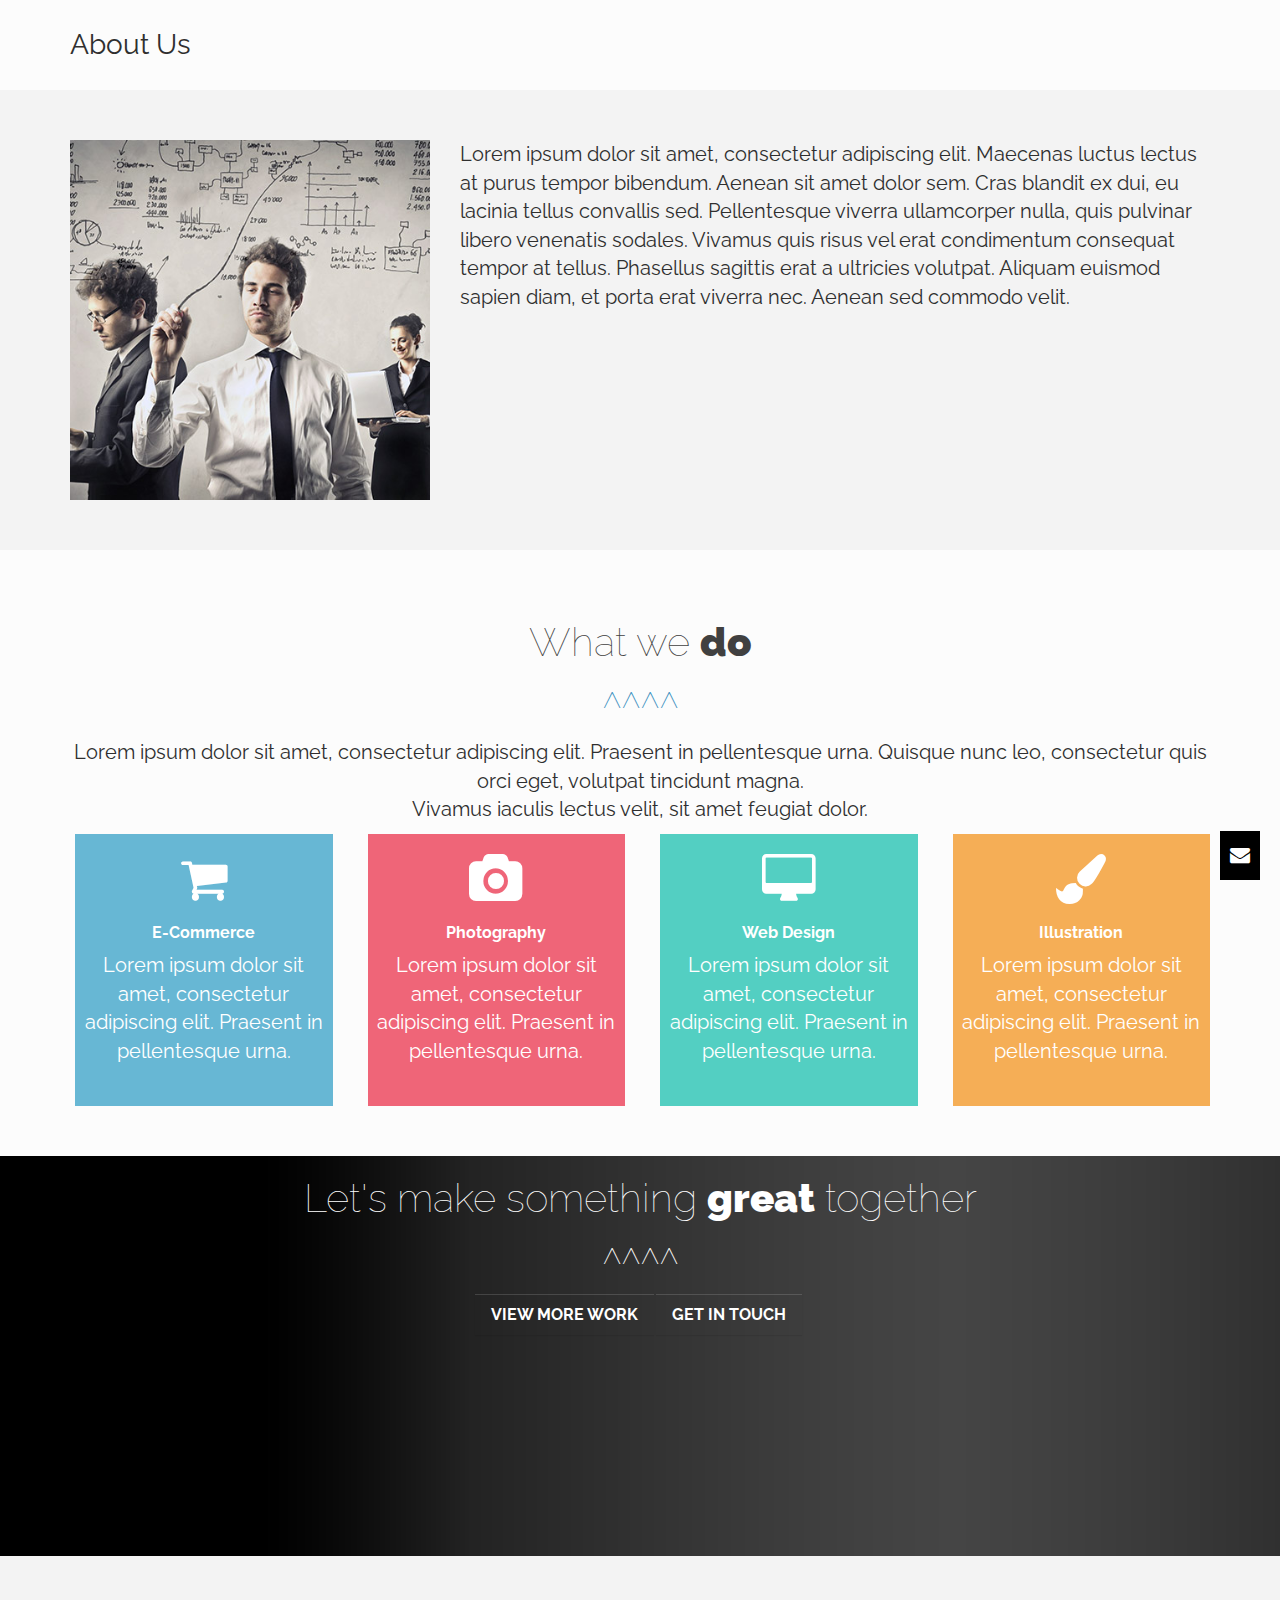
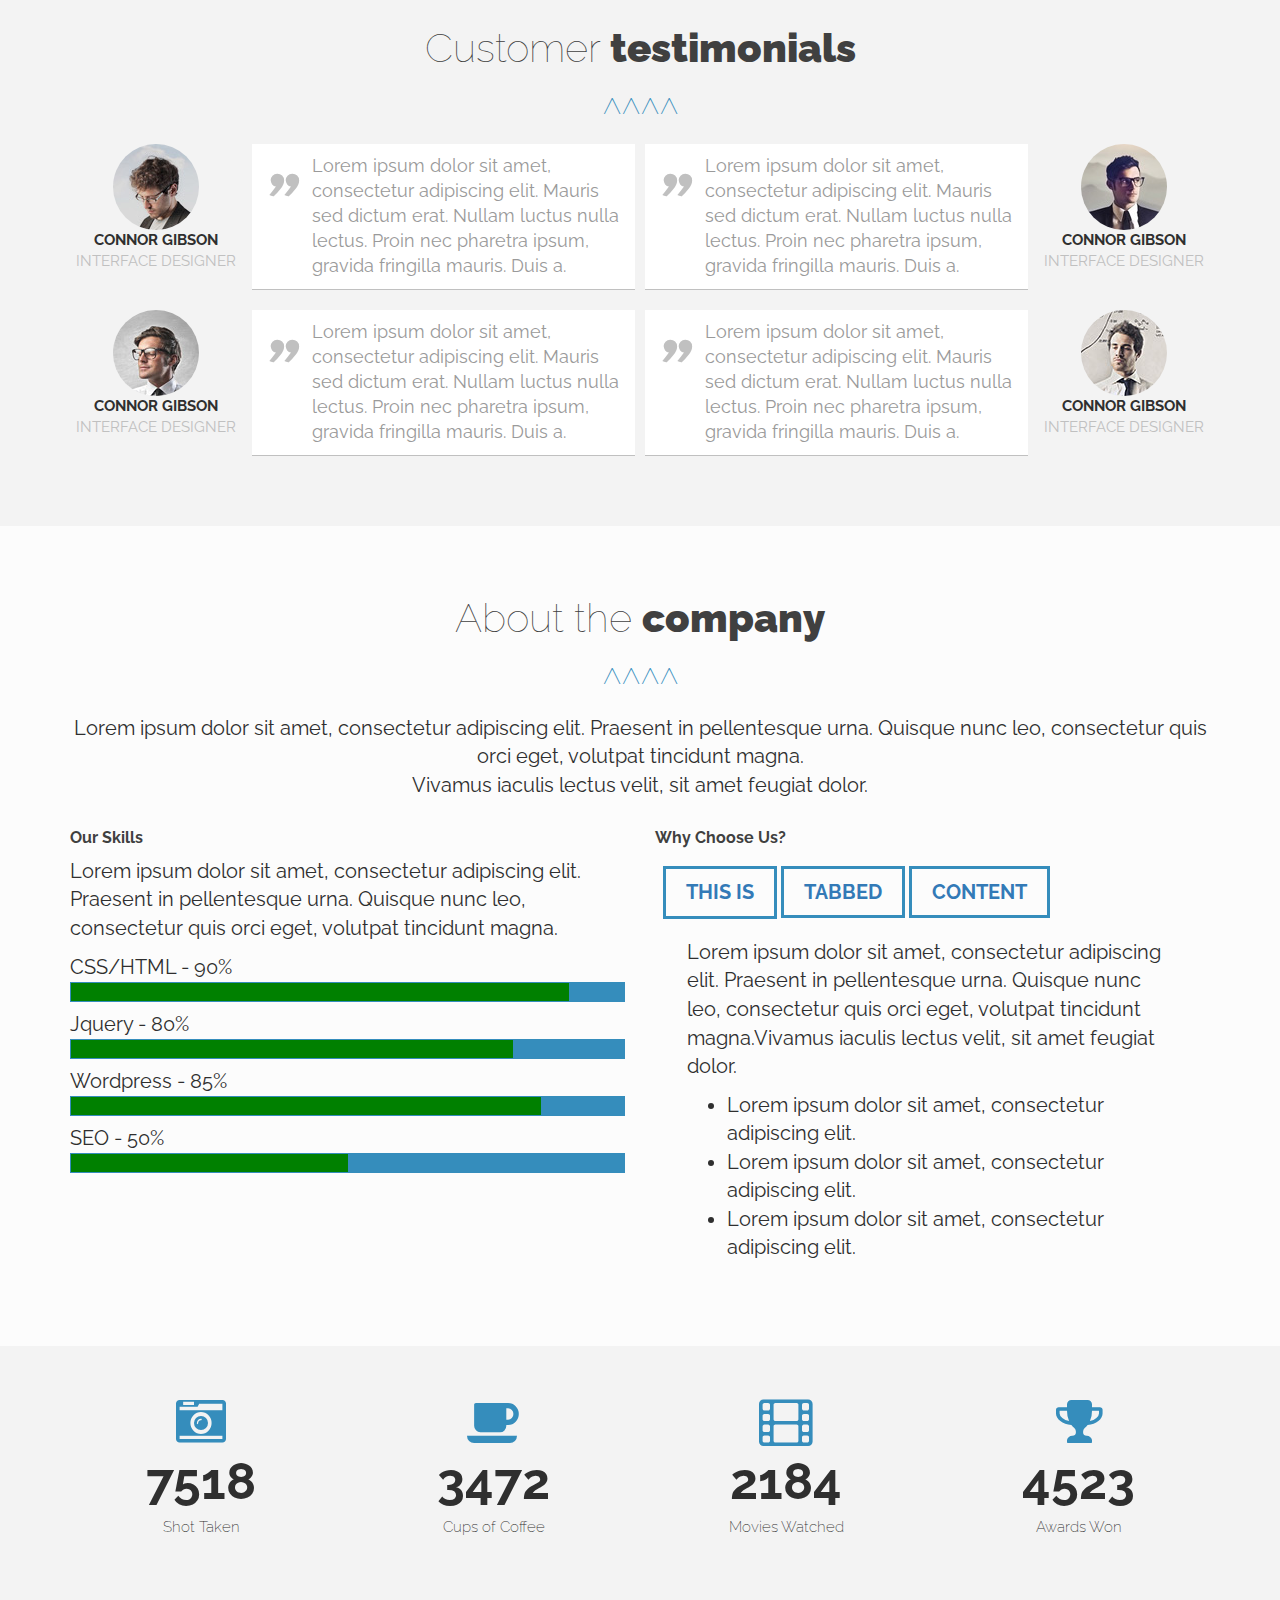
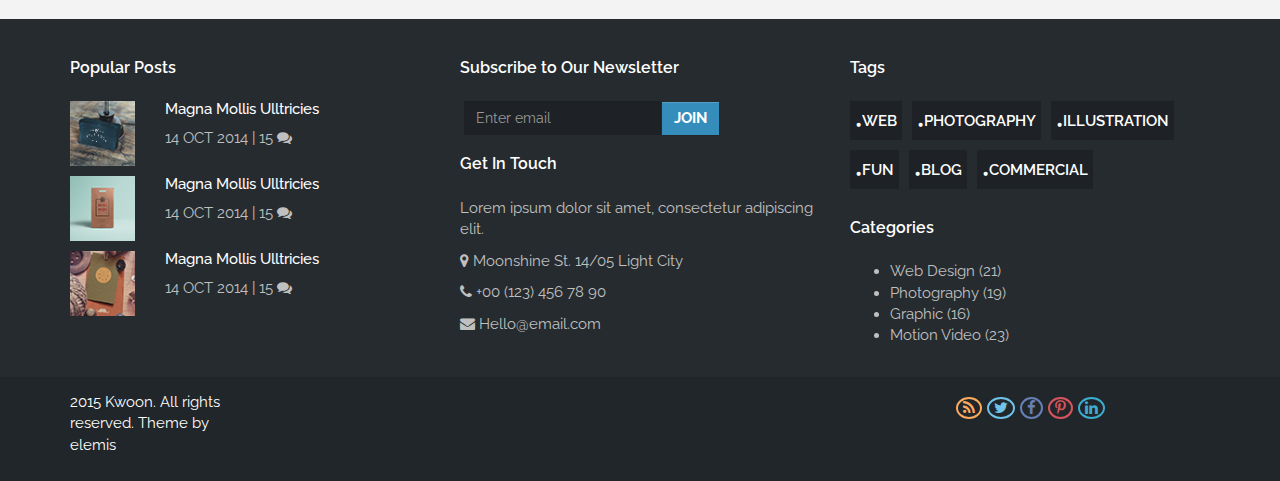
<file: about_us.html>
<!doctype html>
<html lang="fr" xmlns="http://www.w3.org/1999/html">
<head>
    <meta charset="utf-8">
    <meta http-equiv="X-UA-Compatible" content="IE=edge,chrome=1">
    <title>KWOON-About-Us</title>
    <meta name="viewport" content="width=device-width, initial-scale=1">
    <link rel="stylesheet" href="css/bootstrap.css">
    <link rel="stylesheet" href="css/bootstrap-theme.css">
    <link rel="stylesheet" href="css/font-awesome.css">
    <link rel="stylesheet" href="css/jquery-ui.css">
    <link rel="stylesheet" href="css/jquery-ui.structure.css">
    <link rel="stylesheet" href="css/about_us_style.css">
</head>
<body>
<main>
    <header>
        <div class="container">
            <span>About Us</span>
        </div>
    </header>

    <section id="about">
        <article class="container">
            <div class="row">
                <img class="img-responsive col-lg-4 center-block" src="images/ceo.jpg" />
                <p class="col-lg-8 text-left">
                    Lorem ipsum dolor sit amet, consectetur adipiscing elit. Maecenas luctus lectus at purus tempor bibendum.
                    Aenean sit amet dolor sem. Cras blandit ex dui, eu lacinia tellus convallis sed.
                    Pellentesque viverra ullamcorper nulla, quis pulvinar libero venenatis sodales.
                    Vivamus quis risus vel erat condimentum consequat tempor at tellus.
                    Phasellus sagittis erat a ultricies volutpat.
                    Aliquam euismod sapien diam, et porta erat viverra nec. Aenean sed commodo velit.
                </p>
            </div>
        </article>
    </section>

    <section id="what">
        <div class="container">
            <article  class="row"><!--What we do-->
                <h1 class="text-center">What we <em>do</em></h1>

                <p class="text-center center-block">Lorem ipsum dolor sit amet, consectetur adipiscing elit.
                    Praesent in pellentesque urna. Quisque nunc leo, consectetur quis orci eget,
                    volutpat tincidunt magna.</br> Vivamus iaculis lectus velit, sit amet feugiat dolor.
                </p>
                <!-- Blocs de couleurs -->
                <div class="col-lg-3 col-md-3 col-xs-12 col-sm-12">
                    <div id="blue">
                        <i class="text-center fa fa-shopping-cart"></i>
                        <h2 class="text-center">E-Commerce</h2>
                        <p class="text-center">Lorem ipsum dolor sit amet, consectetur adipiscing elit.
                            Praesent in pellentesque urna.</p>
                    </div>
                </div>
                <div class="col-lg-3 col-md-3 col-xs-12 col-sm-12">
                    <div id="pink">
                        <i class="text-center fa fa-camera"></i>
                        <h2 class="text-center">Photography</h2>
                        <p class="text-center">Lorem ipsum dolor sit amet, consectetur adipiscing elit.
                            Praesent in pellentesque urna.</p>
                    </div>
                </div>
                <div class="col-lg-3 col-md-3 col-xs-12 col-sm-12">
                    <div id="green">
                        <i class="text-center fa fa-desktop"></i>
                        <h2 class="text-center">Web Design</h2>
                        <p class="text-center">Lorem ipsum dolor sit amet, consectetur adipiscing elit.
                            Praesent in pellentesque urna.</p>
                    </div>
                </div>
                <div class="col-lg-3 col-md-3 col-xs-12 col-sm-12">
                    <div id="yellow">
                        <i class="text-center fa fa-paint-brush"></i>
                        <h2 class="text-center">Illustration</h2>
                        <p class="text-center">Lorem ipsum dolor sit amet, consectetur adipiscing elit.
                            Praesent in pellentesque urna.</p>
                    </div>
                </div>

            </article>
        </div>
    </section>
    <section id="letsmake">
        <article class="row"> <!--bandeau gris avec image background-->
            <h1 class="text-center">Let's make something <em>great</em> together</h1>

            <div class="text-center">
                <a class="btn btn-default btn-lg" href="#" role="button">view more work</a>
                <a class="btn btn-default btn-lg" href="#" role="button">get in touch</a>
            </div>
        </article>
    </section>
    <section class="container" id="customers">
        <article  class="row"><!--Témoignage Customers-->
            <h1 class="text-center">Customer <em>testimonials</em></h1>
            <div class="col-lg-6 col-md-6 col-sm-12 col-xs-12">
                <div class="row">
                    <div class="col-lg-4 col-md-4 col-sm-4 col-xs-4">
                        <img class="img-circle center-block" src="images/t1.jpg" width="86px" height="86px"/>
                        <p class="cust_name text-center">Connor Gibson</p>
                        <p class=" cust_job text-center">interface designer</p>
                    </div>
                    <blockquote class="text-left col-lg-8 col-md-8 col-sm-8 col-xs-8"><p>Lorem ipsum dolor sit amet, consectetur adipiscing elit. Mauris sed dictum erat. Nullam luctus nulla lectus.
                        Proin nec pharetra ipsum, gravida fringilla mauris. Duis a.</p>
                    </blockquote>
                </div>
            </div>
            <div class="col-lg-6 col-md-6 col-sm-12 col-xs-12">
                <div class="row">
                    <blockquote class="text-left col-lg-8 col-md-8 col-sm-8 col-xs-8"><p>Lorem ipsum dolor sit amet, consectetur adipiscing elit. Mauris sed dictum erat. Nullam luctus nulla lectus.
                        Proin nec pharetra ipsum, gravida fringilla mauris. Duis a.</p>
                    </blockquote>
                    <div class="col-lg-4 col-md-4 col-sm-4 col-xs-4">
                        <img class="img-circle center-block" src="images/t2.jpg" width="86px" height="86px"/>
                        <p class="cust_name text-center">Connor Gibson</p>
                        <p class=" cust_job text-center">interface designer</p>
                    </div>
                </div>
            </div>
            <div class="col-lg-6 col-md-6 col-sm-12 col-xs-12">
                <div class="row">
                    <div class="col-lg-4 col-md-4 col-sm-4 col-xs-4">
                        <img class="img-circle center-block" src="images/t3.jpg" width="86px" height="86px"/>
                        <p class="cust_name text-center">Connor Gibson</p>
                        <p class=" cust_job text-center">interface designer</p>
                    </div>
                    <blockquote class="text-left col-lg-8 col-md-8 col-sm-8 col-xs-8"><p>Lorem ipsum dolor sit amet, consectetur adipiscing elit. Mauris sed dictum erat. Nullam luctus nulla lectus.
                        Proin nec pharetra ipsum, gravida fringilla mauris. Duis a.</p>
                    </blockquote>
                </div>
            </div>
            <div class="col-lg-6 col-md-6 col-sm-12 col-xs-12">
                <div class="row">
                    <blockquote class="text-left col-lg-8 col-md-8 col-sm-8 col-xs-8"><p>Lorem ipsum dolor sit amet, consectetur adipiscing elit. Mauris sed dictum erat. Nullam luctus nulla lectus.
                        Proin nec pharetra ipsum, gravida fringilla mauris. Duis a.</p>
                    </blockquote>
                    <div class="col-lg-4 col-md-4 col-sm-4 col-xs-4">
                        <img class="img-circle center-block" src="images/t4.jpg" width="86px" height="86px"/>
                        <p class="cust_name text-center ">Connor Gibson</p>
                        <p class=" cust_job text-center ">interface designer</p>
                    </div>
                </div>
            </div>
        </article>

    </section>
    <section id="company">
        <div class="container">
            <article  class="row"><!--About the company-->
                <h1 class="text-center">About the <em>company</em></h1>

                <p class="text-center center-block">Lorem ipsum dolor sit amet, consectetur adipiscing elit.
                    Praesent in pellentesque urna. Quisque nunc leo, consectetur quis orci eget,
                    volutpat tincidunt magna.</br> Vivamus iaculis lectus velit, sit amet feugiat dolor.
                </p>
                <div class="col-lg-6">
                    <h2>Our Skills</h2><!--IL Y A DES PROGRESS BAR TOUTES FAITES DANS BOOSTRAP !!!! RTFM!!-->
                    <p>Lorem ipsum dolor sit amet, consectetur adipiscing elit.
                        Praesent in pellentesque urna. Quisque nunc leo, consectetur quis orci eget,
                        volutpat tincidunt magna.</p>
                    <div>CSS/HTML <span class="blue"> - 90%</span></div>
                    <progress max="100" value="90" form="form">90%</progress>
                    <div>Jquery <span class="blue"> - 80%</span></div>
                    <progress max="100" value="80" form="form">80%</progress>
                    <div>Wordpress <span class="blue"> - 85%</span></div>
                    <progress max="100" value="85" form="form">85%</progress>
                    <div>SEO <span class="blue"> - 50%</span></div>
                    <progress max="100" value="50" form="form">50%</progress>
                </div>
                <div class="col-lg-6">
                    <h2>Why Choose Us?</h2>
                    <div id="tabs">
                        <ul>
                            <li><a href="#tabs-1">THIS IS</a></li>
                            <li><a href="#tabs-2">TABBED</a></li>
                            <li><a href="#tabs-3">CONTENT</a></li>
                        </ul>
                        <div id="tabs-1">
                            <p>Lorem ipsum dolor sit amet, consectetur adipiscing elit.
                                Praesent in pellentesque urna. Quisque nunc leo, consectetur quis orci eget,
                                volutpat tincidunt magna.Vivamus iaculis lectus velit, sit amet feugiat dolor.</p>
                            <ul>
                                <li><span>Lorem ipsum dolor sit amet, consectetur adipiscing elit.</span></li>
                                <li><span>Lorem ipsum dolor sit amet, consectetur adipiscing elit.</span></li>
                                <li><span>Lorem ipsum dolor sit amet, consectetur adipiscing elit.</span></li>
                            </ul>

                        </div>
                        <div id="tabs-2">
                            <p>Lorem ipsum dolor sit amet, consectetur adipiscing elit.
                                Praesent in pellentesque urna. Quisque nunc leo, consectetur quis orci eget,
                                volutpat tincidunt magna.Vivamus iaculis lectus velit, sit amet feugiat dolor.</p>
                        </div>
                        <div id="tabs-3">
                            <p>Lorem ipsum dolor sit amet, consectetur adipiscing elit.
                                Praesent in pellentesque urna. Quisque nunc leo, consectetur quis orci eget,
                                volutpat tincidunt magna.Vivamus iaculis lectus velit, sit amet feugiat dolor.</p>
                            <p>Lorem ipsum dolor sit amet, consectetur adipiscing elit.
                                Praesent in pellentesque urna. Quisque nunc leo, consectetur quis orci eget,
                                volutpat tincidunt magna.Vivamus iaculis lectus velit, sit amet feugiat dolor.</p>

                        </div>
                    </div>
                </div>
            </article>
        </div>
    </section>
    <section id="stat">
        <div class="container">
            <article  class="row"><!--4 blocs avec gros chiffres-->
                <div class="col-lg-3">
                    <div>
                        <i class=" text-center fa fa-camera-retro"></i>
                    </div>
                    <p class="text-center">7518</p>
                    <p class="text-center">Shot Taken</p>
                </div>
                <div class="col-lg-3">
                    <div>
                        <i class="text-center fa fa-coffee"></i>
                    </div>
                    <p class="text-center">3472</p>
                    <p class="text-center">Cups of Coffee</p>
                </div>
                <div class="col-lg-3">
                    <div>
                        <i class="text-center fa fa-film"></i>
                    </div>
                    <p class="text-center">2184</p>
                    <p class="text-center">Movies Watched</p>
                </div>
                <div class="col-lg-3">
                    <div>
                        <i class="text-center fa fa-trophy"></i>
                    </div>
                    <p class="text-center">4523</p>
                    <p class="text-center">Awards Won</p>
                </div>
            </article>
        </div>
    </section>
    <footer>
        <div class="container">
            <div class="row"><!--Triple colonne du footer-->
                <div class="col-lg-4 col-md-4 col-xs-12 col-sm-12">
                    <h2>Popular Posts</h2>
                    <ul id="post">
                        <li class="row">
                            <img class="img-responsive col-lg-3 col-md-3 col-sm-2 col-xs-2" src="images/a1.jpg" width="70px" height="70px">
                            <div class="col-lg-9 col-md-9 col-xs-10 col-sm-10">
                                <h3>Magna Mollis Ulltricies</h3>
                                <p>14 OCT 2014  &#124; 15 <i class="fa fa-comments"></i></p>
                            </div>
                        </li>
                        <li class="row">
                            <img class="img-responsive col-lg-3 col-md-3 col-sm-2 col-xs-2" src="images/a2.jpg" width="70px" height="70px">
                            <div class="col-lg-9 col-md-9 col-xs-10 col-sm-10">
                                <h3>Magna Mollis Ulltricies</h3>
                                <p>14 OCT 2014  &#124; 15 <i class="fa fa-comments"></i></p>
                            </div>
                        </li>
                        <li class="row">
                            <img class="img-responsive col-lg-3 col-md-3 col-sm-2 col-xs-2" src="images/a3.jpg" width="70px" height="70px">
                            <div class="col-lg-9 col-md-9 col-xs-10 col-sm-10">
                                <h3>Magna Mollis Ulltricies</h3>
                                <p>14 OCT 2014  &#124; 15 <i class="fa fa-comments"></i></p>
                            </div>
                        </li>

                    </ul>
                </div>
                <div class="col-lg-4 col-md-4 col-xs-12 col-sm-12">
                    <h2>Subscribe to Our Newsletter</h2>
                    <form class="form-inline">
                        <div class="form-group">
                            <label for="newsletter"></label>
                            <input type="email" class="form-control" id="newsletter" placeholder="Enter email">
                        </div>
                        <button type="submit" class="btn btn-default">JOIN</button>
                    </form>
                    <h2>Get In Touch</h2>
                    <p>Lorem ipsum dolor sit amet, consectetur adipiscing elit.</p>
                    <address><i class="fa fa-map-marker"></i> Moonshine St. 14/05 Light City</address>
                    <p><i class="fa fa-phone"></i> +00 (123) 456 78 90</p>
                    <p><i class="fa fa-envelope"></i> Hello@email.com</p>
                </div>
                <div class="col-lg-4 col-md-4 col-xs-12 col-sm-12">
                    <h2>Tags</h2>
                    <ul id="tag">
                        <li>WEB</li>
                        <li>PHOTOGRAPHY</li>
                        <li>ILLUSTRATION</li>
                        <li>FUN</li>
                        <li>BLOG</li>
                        <li>COMMERCIAL</li>
                    </ul>
                    <div class="clearfix"></div>
                    <h2>Categories</h2>
                    <ul>
                        <li>Web Design (21)</li>
                        <li>Photography (19)</li>
                        <li>Graphic (16)</li>
                        <li>Motion Video (23)</li>
                    </ul>

                </div>
            </div>
        </div>
    </footer>
    <div id="bottom_bar" class="row">
        <div class="container">
            <p class="col-lg-2 col-md-2 hidden-sm hidden-xs">2015 Kwoon. All rights reserved. Theme by elemis</p>
            <div class="col-lg-4 col-lg-push-6 col-md-push-6 col-md-4 col-xs-12 col-sm-12 text-center">
                <a href=""><i class="fa fa-rss"></i></a>
                <a href=""><i class="fa fa-twitter"></i></a>
                <a href=""><i class="fa fa-facebook-f"></i></a>
                <a href=""><i class="fa fa-pinterest-p"></i></a>
                <a href=""><i class="fa fa-linkedin"></i></a>
            </div>
        </div>
    </div>
    <a id="contact" class="hidden-sm hidden-xs" href="contact.html" target="_blank"><i class="fa fa-envelope"></i></a>
</main>





<script src="js/jquery-1.11.3.min.js"></script>
<script src="js/bootstrap.js"></script>
<script src="js/jquery-ui.js"></script>
<script>
    $(function() {
        $( "#tabs" ).tabs();
    });
</script>

</body>
</html>
</file>
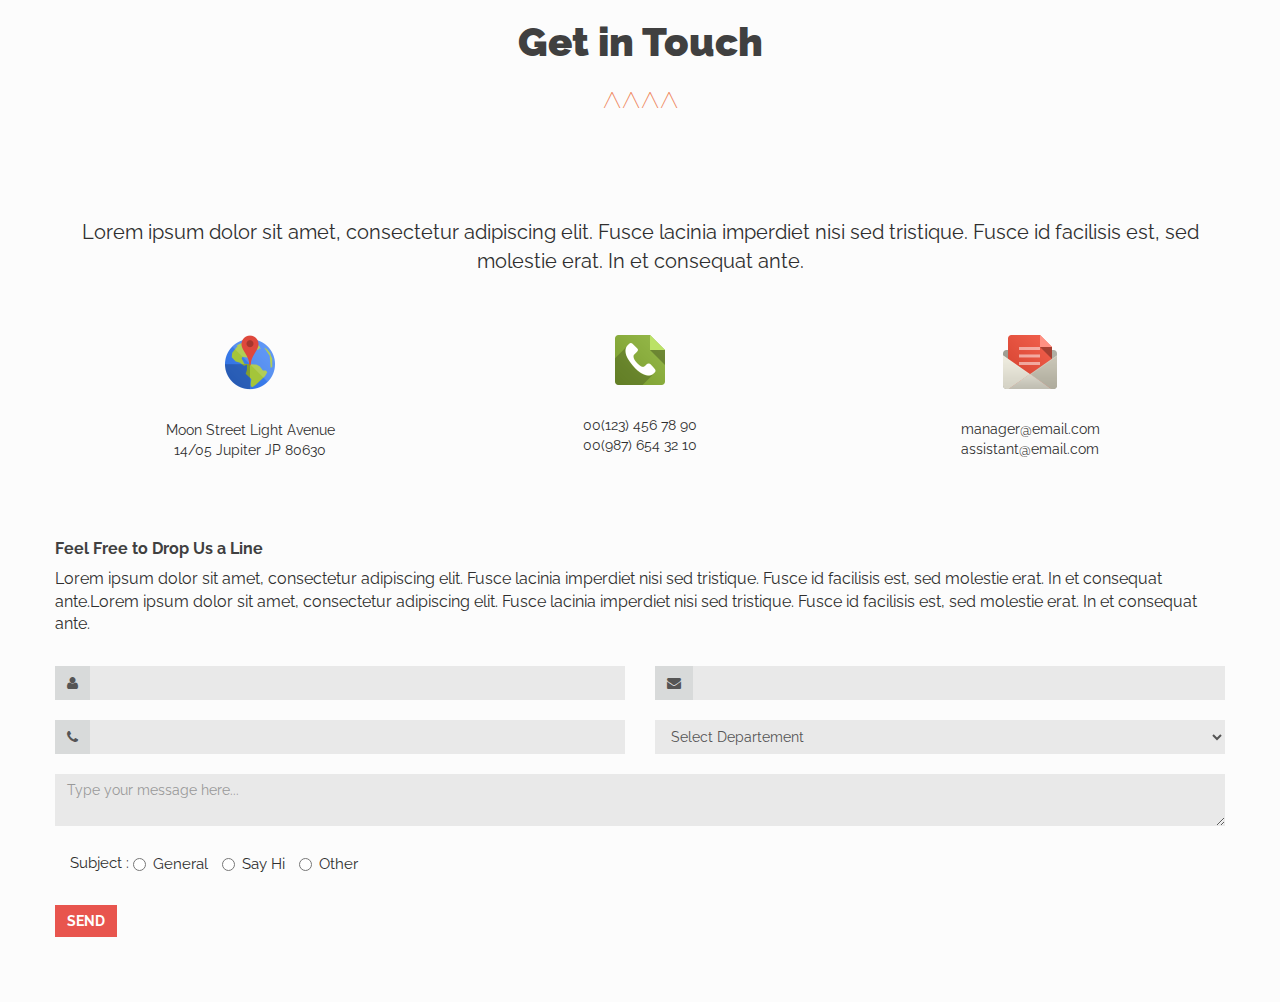
<file: contact.html>
<!doctype html>
<html lang="fr" xmlns="http://www.w3.org/1999/html">
<head>
    <meta charset="utf-8">
    <meta http-equiv="X-UA-Compatible" content="IE=edge,chrome=1">
    <title>KWOON-Contact</title>
    <meta name="viewport" content="width=device-width, initial-scale=1">
    <link rel="stylesheet" href="css/bootstrap.css">
    <link rel="stylesheet" href="css/bootstrap-theme.css">
    <link rel="stylesheet" href="css/font-awesome.css">
    <link rel="stylesheet" href="css/jquery-ui.css">
    <link rel="stylesheet" href="css/jquery-ui.structure.css">
    <link rel="stylesheet" href="css/contact_style.css">
</head>
<body>
<main>
    <header class="container">
        <h1 class="text-center"><em>Get in Touch</em></h1>
    </header>
    <section class="container">
        <article>
            <div class="row">
                <p class="text-center">Lorem ipsum dolor sit amet, consectetur adipiscing elit.
                    Fusce lacinia imperdiet nisi sed tristique. Fusce id facilisis est, sed molestie erat.
                    In et consequat ante.
                </p>

                <div class="col-lg-4">
                    <img class="center-block" src="images/icon-worldmap.png">
                    <p class="text-center"> Moon Street Light Avenue <br>14/05 Jupiter JP 80630</p>
                </div>
                <div class="col-lg-4">
                    <img class="center-block" src="images/icon-phone.png">
                    <p class="text-center"> 00(123) 456 78 90 <br>00(987) 654 32 10
                    </p>
                </div>
                <div class="col-lg-4">
                    <img class="center-block" src="images/icon-openmail.png">
                    <p class="text-center"> <a href="mailto:manager@email.com">manager@email.com</a><br>
                        <a href="mailto:assistant@email.com">assistant@email.com</a>
                    </p>
                </div>
            </div>
            <div class="row">

                <h2>Feel Free to Drop Us a Line</h2>
                <p>Lorem ipsum dolor sit amet, consectetur adipiscing elit.
                    Fusce lacinia imperdiet nisi sed tristique. Fusce id facilisis est, sed molestie erat.
                    In et consequat ante.Lorem ipsum dolor sit amet, consectetur adipiscing elit.
                    Fusce lacinia imperdiet nisi sed tristique. Fusce id facilisis est, sed molestie erat.
                    In et consequat ante.</p>

                <form class="form-horizontal">
                    <div class="form-group">
                        <div class="col-lg-6">
                            <div class="input-group">
                                <span class="input-group-addon"><i class="fa fa-user" ></i></span>
                                <input type="text" class="form-control" id="name">
                            </div>
                            <div class="input-group">
                                <span class="input-group-addon"><i class="fa fa-phone" ></i></span>
                                <input type="text" class="form-control" id="phone">
                            </div>
                        </div>


                        <div class="col-lg-6">
                            <div class="input-group">
                                <span class="input-group-addon"><i class="fa fa-envelope"></i></span>
                                <input type="text" class="form-control" id="phone">
                            </div>
                            <select class="form-control" id="departement">

                                <option>Select Departement</option>
                                <option>Lozère</option>
                                <option>Ardèche</option>
                                <option>Nord-Pas-de-Calais</option>
                                <option>Picardie</option>
                            </select>

                        </div>
                        <div class="col-lg-12">
                            <textarea class="form-control" placeholder="Type your message here..." name="message"></textarea>
                            <div class="radio col-lg-12">
                                <span>Subject &#58;</span>
                                <label class="radio-inline">
                                    <input type="radio" name="subject" id="Radio1" value="option1"> General
                                </label>
                                <label class="radio-inline">
                                    <input type="radio" name="subject" id="Radio2" value="option2"> Say Hi
                                </label>
                                <label class="radio-inline">
                                    <input type="radio" name="subject" id="Radio3" value="option3"> Other
                                </label>
                            </div>
                            <div>
                                <input class="btn btn-default" type="submit" value="SEND">
                            </div>
                        </div>
                    </div>

                </form>
            </div>



















        </article>
    </section>

    <footer>
    </footer>
</main>
<script src="js/jquery-1.11.3.min.js"></script>
<script src="js/bootstrap.js"></script>
</body>
</html>
</file>
<file: css/about_us_style.css>
@import url(http://fonts.googleapis.com/css?family=Raleway:400,900,300,500);
@import url(http://fonts.googleapis.com/css?family=Lily+Script+One);
.test1{
    border: double 2px red;
}
.test2{
    border: dotted 1px blue;
}
h1,h2,h3{
    color: #404040
}
h1{
    font-weight: lighter;
    font-size: 40px;
}
h1:after{
    content: '^^^^';
    display:block;
    color:#358DBC ;
    letter-spacing: -1px;
    margin-top: 20px;
}
h2{
   font-size: 16px;
    font-weight: bolder;
}
em{
    font-style:normal;
    font-weight: 900;
}
body{
    font-family: 'Raleway',sans-serif;
    background-color:#F3F3F3;
    font-size: 20px;
    color:#2f2f2f;
}
header {
    background-color: #FCFCFC;
    padding: 25px 0;
}
header div{
    font-size:28px ;

}

section{
    padding-top: 50px;
    padding-bottom: 50px;


}
#what, #company{
    background-color: #FCFCFC;
}
#what .col-lg-3 {
   color: white;
   padding-left: 20px;
}
#what .col-lg-3 div {

    padding-bottom: 30px;
}
#what .col-lg-3 h2 {
    color: #ffffff;
}
#what .col-lg-3 .fa{
    padding-top: 20px;
    display: block;
    font-size: 50px;
}
#blue{
    background-color:#67B7D4;
}
#pink{
    background-color:#EF6578;
}
#green{
    background-color:#53CFC2;
}
#yellow{
    background-color:#F5AE56;
}
#customers .col-lg-6{
padding: 0 20px;
}
#customers blockquote{
    border: none;
    border-bottom: solid 1px #c0c0c0 ;
    background-color: white;
}
#customers blockquote p{
    color:#9a9a9a;
}
#customers blockquote p:before{
    content: '"';
    font-size: 80px;
    color:#c0c0c0;
    float: left;
    font-family: 'Lily Script One', cursive;
    margin-right: 10px;
    margin-top: 0;
}
.cust_name{
    text-transform: uppercase;
    font-weight: bold;

    font-size: 15px;
    margin-bottom: 0px;
}
.cust_job{
    text-transform: uppercase;
    color: #c0c0c0;
    font-size: 15px;
}
#letsmake{
    margin-top: 0;
    padding-top:0 ;
    padding-bottom: 0;
    height: 400px;
    background-image: url("../images/banner.png");
 }
#letsmake h1, #letsmake h1:after{
    color: #ffffff;
}
#letsmake .btn-default {
    background-image: none;
    background-color: transparent;
    text-shadow: none;
    color: white;
    border-radius: 0;
    font-weight: bolder;
    text-transform: uppercase;
    font-size: 16px;
}
#letsmake .btn-default:hover {
    background-color: #ffffff;
    color: #2f2f2f;
    transition: all 300ms ease-in 0s;
}
#company progress{
    -moz-appearance:none;
    -ms-progress-appearance:none ;
    -webkit-appearance: none;
    border:solid 1px #358DBC;
    width: 100%;
    background-color: transparent;
}
#company progress::-webkit-progress-bar{
    background-color: #358DBC;
}
#company progress::-moz-progress-bar{
    background-color: #358DBC;
}
#company progress::-ms-fill{
    background-color: #358DBC;
}
#company ul:first-child li{
    border:solid 3px #358DBC;
    font-weight: bold;
}
#company ul:first-child li:hover{
    background-color:#358DBC;
}
#company ul:first-child li:hover a{
    color:#FCFCFC;
}
#stat .fa{
    font-size: 50px;
    color:#358DBC;
    display: block;
}
#stat .col-lg-3 p{
    font-size: 15px;
    font-weight: 200;
    color: ;
}
#stat .col-lg-3 p:first-of-type{
    margin-bottom: 0;
    font-size: 50px;
    font-weight: bold;
}
footer{
    margin-top: 20px;
    padding: 20px;
    background-color:#262B2F;
    color: #c0c0c0;
    font-size: 15px;

}
footer h2, footer h3{
    color: #ffffff;
    font-weight: 600;
}
footer h2{
    margin-bottom: 25px;
    margin-top: 20px;
}

footer h3{
    font-size: 15px;
    font-weight: 500;
    margin-top: 0;
}
footer ul:first-of-type{
    list-style: none;
    padding: 0;
}
#post li{
    padding: 0 10px 10px 0;
}
.form-control{
    background-color:#1E2226;
    border-radius:0;
    border:none;
}
.btn-default {
    background-image: none;
    border-radius: 0;
    text-shadow:0;
    background-color:#358DBC;
    color: #ffffff;
    font-weight: bold;
    text-shadow: none;
    margin-left: -3px;
    font-size: 15px;
    border: none;
}
address{
    margin-bottom: 10px;
}
footer #tag li{
    color: #ffffff;
    font-size: 15px;
    font-weight: 600;
    float: left;
    padding: 5px;
    margin-right: 10px;
    margin-bottom: 10px;
    background-color:#1E2226;
}
footer #tag li:before{
    content:".";
    font-family: 'Lily Script One', cursive;
    font-size: 20px;
}
#bottom_bar{
    background-color: #21262A;
}
#bottom_bar .container {
    padding:15px 0;
}
#bottom_bar p{
    color:#ffffff;
    font-size: 15px;
}
#bottom_bar a{
    border: 2px solid;
    border-radius: 100%;
    font-size: 15px;
}
#bottom_bar .fa{
    padding: 5px;
}
#bottom_bar .fa-rss, #bottom_bar a:nth-child(1){
    color: #FAAA5E;
    border-color:#FAAA5E;
}
#bottom_bar .fa-twitter, #bottom_bar a:nth-child(2){
    color: #70C2E9;
    border-color:#70C2E9;
}
#bottom_bar .fa-facebook-f, #bottom_bar a:nth-child(3){
    color: #677FB5;
    border-color:#677FB5;
}
#bottom_bar .fa-pinterest-p , #bottom_bar a:nth-child(4){
    color: #D8545D;
    border-color:#D8545D;
}
#bottom_bar .fa-linkedin , #bottom_bar a:nth-child(5){
    color:#3DACCF;
    border-color:#3DACCF;
}
#contact{
    padding: 10px;
    background-color: #000000;
    color: #ffffff;
    position: fixed;
    bottom: 20px;
    right: 20px;
}
@media (max-width: 991px){
    #what .col-lg-3 {
        margin-top: 20px;
        font-size: 12px;
    }
    #blue, #pink, #yellow, #green{
        border-radius: 100%;
    }
    #company ul:first-child li{
        font-size: 14px;
    }


}
</file>
<file: css/contact_style.css>
@import url(http://fonts.googleapis.com/css?family=Raleway:400,900,300,500);
@import url(http://fonts.googleapis.com/css?family=Lily+Script+One);
.test1{
    border: double 2px red;
}
.test2{
    border: dotted 1px blue;
}
h1,h2,h3{
    color: #404040
}
h1{
    font-weight: lighter;
    font-size: 40px;
}
h1:after{
    content: '^^^^';
    display:block;
    color:#EF845A ;
    letter-spacing: -1px;
    margin-top: 20px;
}
h2{
   font-size: 16px;
    font-weight: bolder;
}
em{
    font-style:normal;
    font-weight: 900;
}
body{
    font-family: 'Raleway',sans-serif;
    background-color:#FCFCFC;
    font-size: 16px;
    color:#2f2f2f;
}
section{
    padding-top: 50px;
    padding-bottom: 50px;
}
.row:first-of-type p{
    font-size: 20px;
    padding-top: 30px;
    padding-bottom: 50px;
}
.form-control{
    border-radius: 0;
    box-shadow: none;
    border: none;
    background-color:#E9E9E9 ;
}
.col-lg-4 p, .col-lg-4 a{
    font-size: 14px!important;
    color:#2f2f2f;
}
.form-horizontal{
    margin-top: 30px;
}

.input-group, textarea{

    margin-bottom: 20px;
}
.input-group span{
    background-color: #D8DADA;
    border: none;
    border-radius: 0;
}

textarea{
    padding-left:15px;
    padding-right: 15px;
}
.radio{
    font-size: 15px;
    margin-top: 30px;
    margin-bottom: 30px!important;
}
.radio label{
    padding-top: 0!important;
}
.btn-default{
    background-image: none;
    background-color:#E8554E;
    color: white;
    font-weight: bold;
    box-shadow: none;
    border-radius: 0;
    text-shadow: none;
    border: none;
}
.btn-default:hover{
    background-color:#ffffff;
    color: #E8554E;
}
@media (max-width: 991px){
    textarea{
        margin-top: 20px;

    }

}
</file>
